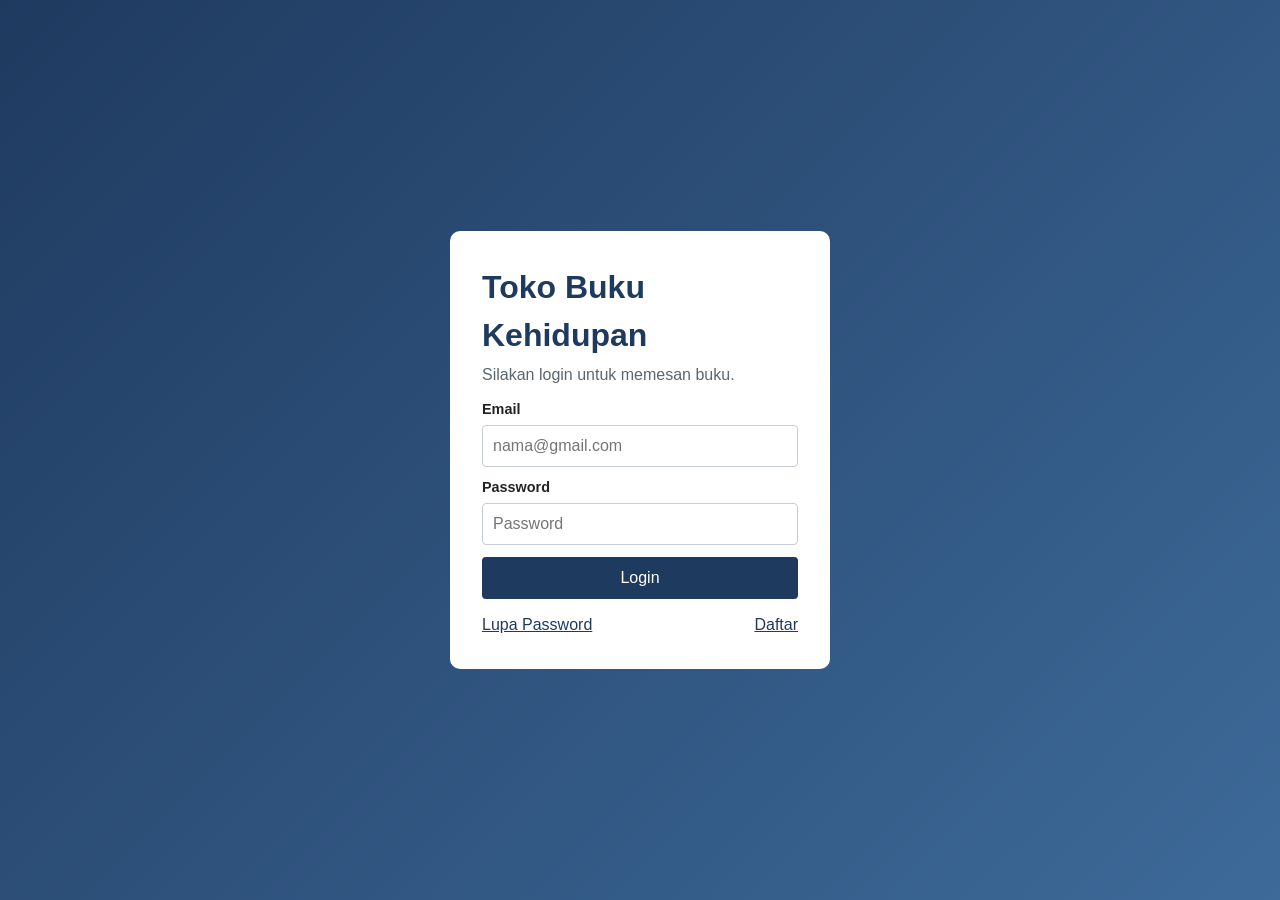
<file: index.html>
<!DOCTYPE html>
<html lang="id">
<head>
  <meta charset="UTF-8">
  <meta name="viewport" content="width=device-width, initial-scale=1.0">
  <title>Login - Toko Buku Kehidupan</title>
  <link rel="stylesheet" href="css/style.css">
</head>
<body id="halamanLogin" class="halaman-login">
  <main class="kotak-login">
    <h1>Toko Buku Kehidupan</h1>
    <p class="sub">Silakan login untuk memesan buku.</p>

    <form id="formLogin">
      <label for="email">Email</label>
      <input type="email" id="email" placeholder="nama@gmail.com">
      <label for="password">Password</label>
      <input type="password" id="password" placeholder="Password">
      <button type="submit" class="btn">Login</button>
    </form>

    <div class="link-bawah">
      <button class="btn-link" onclick="bukaModal('modalLupa')">Lupa Password</button>
      <button class="btn-link" onclick="bukaModal('modalDaftar')">Daftar</button>
    </div>
  </main>

  <!-- Modal lupa password -->
  <div class="modal" id="modalLupa">
    <div class="modal-isi">
      <button class="tutup" onclick="tutupModal('modalLupa')">&times;</button>
      <h2>Lupa Password</h2>
      <form id="formLupa">
        <label for="emailLupa">Email terdaftar</label>
        <input type="email" id="emailLupa" required>
        <button type="submit" class="btn">Kirim Link Reset</button>
      </form>
    </div>
  </div>

  <!-- Modal daftar -->
  <div class="modal" id="modalDaftar">
    <div class="modal-isi">
      <button class="tutup" onclick="tutupModal('modalDaftar')">&times;</button>
      <h2>Daftar Akun</h2>
      <form id="formDaftar">
        <label for="daftarNama">Nama lengkap</label>
        <input type="text" id="daftarNama">
        <label for="daftarEmail">Email</label>
        <input type="email" id="daftarEmail">
        <label for="daftarPass">Password</label>
        <input type="password" id="daftarPass">
        <p class="error" id="errDaftar"></p>
        <button type="submit" class="btn">Daftar</button>
      </form>
    </div>
  </div>

  <script src="js/data.js"></script>
  <script src="js/script.js"></script>
</body>
</html>
</file>
<file: css/style.css>
/* ===== Dasar ===== */
* { box-sizing: border-box; margin: 0; padding: 0; }
:root {
  --biru: #1f3a5f;
  --biru-muda: #e8eef6;
  --aksen: #2a9d8f;
  --merah: #c0392b;
  --abu: #5c6670;
}
body { font-family: "Segoe UI", Arial, sans-serif; background: #f4f6f9; color: #222; line-height: 1.5; }
a { color: var(--biru); }
h1, h2, h3 { color: var(--biru); }

/* ===== Header & navigasi ===== */
header { background: var(--biru); color: #fff; padding: 12px 24px; display: flex; justify-content: space-between; align-items: center; flex-wrap: wrap; gap: 8px; }
header .brand { font-size: 1.2rem; font-weight: 600; }
nav a { color: #fff; text-decoration: none; margin-left: 16px; padding-bottom: 2px; }
nav a:hover, nav a.aktif { border-bottom: 2px solid var(--aksen); }
main { max-width: 1000px; margin: 24px auto; padding: 0 16px; }
footer { text-align: center; color: var(--abu); font-size: .85rem; padding: 24px 0; }

/* ===== Komponen umum ===== */
.card { background: #fff; border-radius: 8px; padding: 20px; margin-bottom: 20px; box-shadow: 0 1px 4px rgba(0,0,0,.1); }
label { display: block; margin: 10px 0 4px; font-weight: 600; font-size: .9rem; }
input, select, textarea { width: 100%; padding: 8px 10px; border: 1px solid #c5ccd4; border-radius: 4px; font: inherit; }
input:focus, select:focus, textarea:focus { outline: 2px solid var(--aksen); border-color: var(--aksen); }
.btn { background: var(--biru); color: #fff; border: 0; padding: 9px 18px; border-radius: 4px; cursor: pointer; font: inherit; margin-top: 12px; }
.btn:hover { background: #162b47; }
.btn-aksen { background: var(--aksen); }
.btn-aksen:hover { background: #21796e; }
.btn-hapus { background: var(--merah); padding: 5px 10px; margin: 0; }
.btn-link { background: none; border: 0; color: var(--biru); text-decoration: underline; cursor: pointer; font: inherit; }
.error { color: var(--merah); font-size: .85rem; min-height: 1em; }
.baris { display: flex; gap: 12px; flex-wrap: wrap; }
.baris > div { flex: 1; min-width: 160px; }

/* ===== Tabel ===== */
.tabel-wrap { overflow-x: auto; }
table { width: 100%; border-collapse: collapse; background: #fff; }
th, td { padding: 10px; border-bottom: 1px solid #e1e5ea; text-align: left; vertical-align: middle; }
th { background: var(--biru-muda); color: var(--biru); }
td img { width: 50px; height: 70px; object-fit: cover; border-radius: 3px; }
td input[type=number] { width: 70px; }

/* ===== Login ===== */
.halaman-login { min-height: 100vh; display: flex; align-items: center; justify-content: center; background: linear-gradient(135deg, var(--biru), #3d6a99); padding: 16px; }
.kotak-login { background: #fff; padding: 32px; border-radius: 10px; width: 100%; max-width: 380px; }
.kotak-login h1 { margin-bottom: 4px; }
.kotak-login p.sub { color: var(--abu); margin-bottom: 12px; }
.kotak-login .btn { width: 100%; }
.link-bawah { display: flex; justify-content: space-between; margin-top: 14px; }

/* ===== Modal ===== */
.modal { display: none; position: fixed; inset: 0; background: rgba(0,0,0,.5); align-items: center; justify-content: center; z-index: 10; padding: 16px; }
.modal.tampil { display: flex; }
.modal-isi { background: #fff; padding: 24px; border-radius: 8px; width: 100%; max-width: 400px; max-height: 90vh; overflow-y: auto; position: relative; }
.tutup { position: absolute; top: 8px; right: 14px; font-size: 1.5rem; cursor: pointer; border: 0; background: none; }

/* ===== Dashboard ===== */
.greeting { margin-bottom: 20px; }
.greeting p { color: var(--abu); }
.menu { display: grid; grid-template-columns: repeat(auto-fit, minmax(200px, 1fr)); gap: 16px; }
.menu a, .menu button { background: #fff; border: 1px solid #d5dce4; border-left: 5px solid var(--aksen); border-radius: 8px; padding: 24px 16px; text-decoration: none; color: var(--biru); font: inherit; font-weight: 600; font-size: 1.05rem; cursor: pointer; text-align: left; }
.menu a:hover, .menu button:hover { background: var(--biru-muda); }
.menu span { display: block; font-weight: 400; font-size: .85rem; color: var(--abu); margin-top: 4px; }

/* ===== Tracking ===== */
.cari { display: flex; gap: 8px; }
.cari input { flex: 1; }
.cari .btn { margin-top: 0; }
.status { display: inline-block; padding: 3px 12px; border-radius: 12px; color: #fff; font-size: .85rem; }
.status.Dikirim { background: var(--aksen); }
.status.Dalam { background: #e08e0b; }
.progress { background: #dde3ea; border-radius: 10px; height: 14px; margin: 12px 0; overflow: hidden; }
.progress div { height: 100%; background: var(--aksen); transition: width .6s; }
.detail { display: grid; grid-template-columns: 140px 1fr; gap: 6px 12px; margin-top: 12px; }
.detail dt { font-weight: 600; }
.timeline { list-style: none; border-left: 3px solid var(--aksen); margin: 16px 0 0 6px; padding-left: 16px; }
.timeline li { margin-bottom: 12px; }
.timeline small { color: var(--abu); display: block; }
.total { text-align: right; font-size: 1.1rem; font-weight: 600; margin-top: 10px; }
</file>
